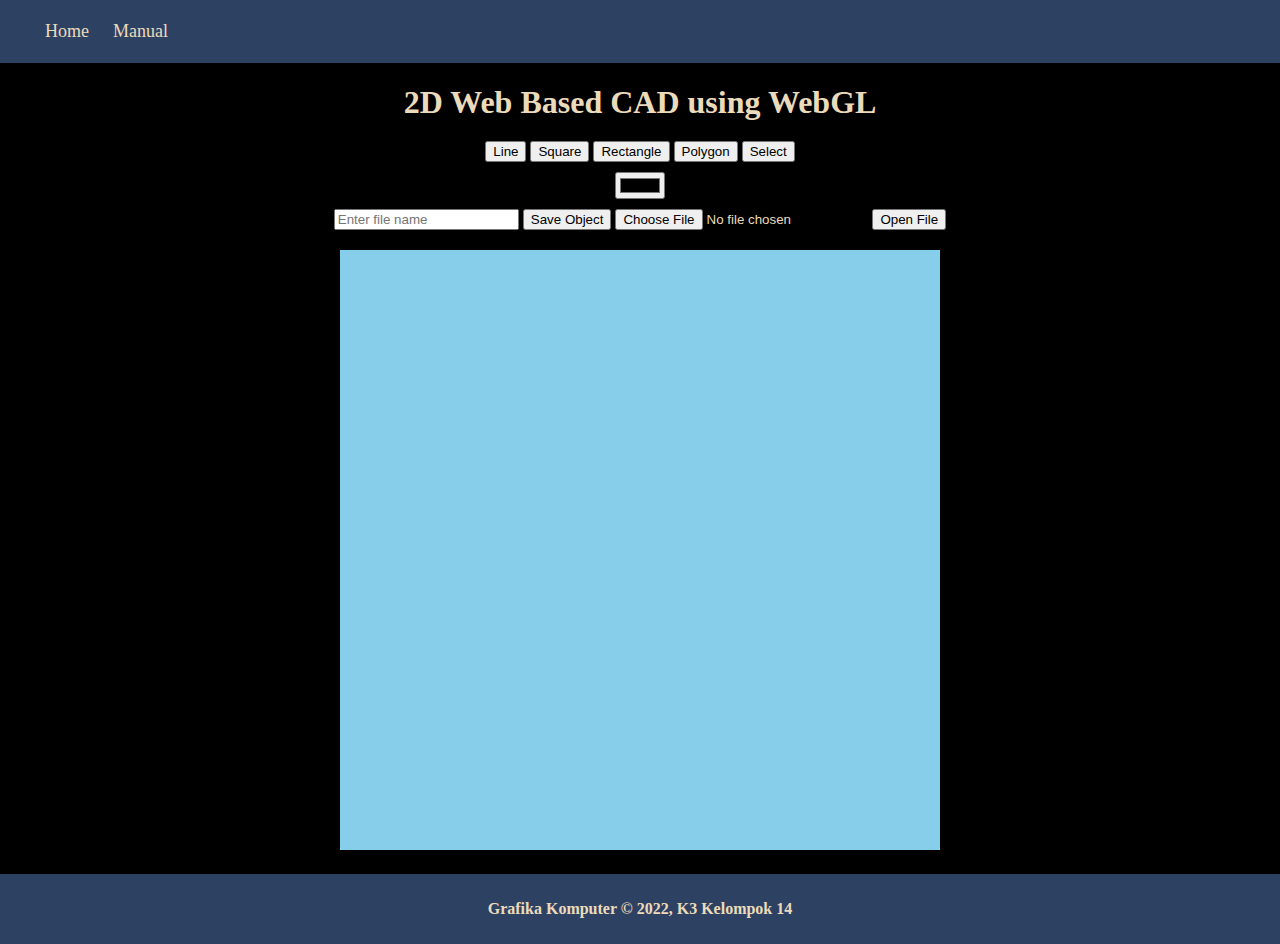
<file: index.html>
<!DOCTYPE html>
<html lang="en">
<head>
    <meta charset="UTF-8">
    <meta http-equiv="X-UA-Compatible" content="IE=edge">
    <meta name="viewport" content="width=device-width, initial-scale=1.0">
    <link rel="stylesheet" href="assets/css/style.css">
    <title>2D Web Based CAD (Computer Aided Design)</title>
</head>
<body onload="load()">
    <header>
        <nav>
            <ul>
                <li><a href="index.html">Home</a></li>
                <li><a href="manual.html">Manual</a></li>
            </ul>
        </nav>
    </header>

    <h1 id="title">2D Web Based CAD using WebGL</h1>

    <div id="button">
        <input type="button" id="btn_line" value="Line" onclick="setLine()">
        <input type="button" id="btn_square" value="Square" onclick="setSquare()">
        <input type="button" id="btn_rectangle" value="Rectangle" onclick="setRectangle()">
        <input type="button" id="btn_polygon" value="Polygon" onclick="setPolygon()">
        <input type="button" id="btn_select" value="Select" onclick="setSelect()">
        <br>
        <input type="color" id="color_picker" onchange="getColor()">

        <div id="file">
            <input type="text" placeholder="Enter file name" id="file-name">
            <input type="button" value="Save Object" onclick="saveObject()">
            <input type="file" id="open-file" accept=".json">
            <input type="button" value="Open File" onclick="openFile()">
        </div>
    </div>

    <div id="canvas">
        <canvas id="canvas-surface" width="600" height="600"></canvas>
    </div>

    <footer>
        <p>Grafika Komputer &#169; 2022, K3 Kelompok 14</p>
    </footer>

    <script src="assets/js/script.js"></script>
    <script src="assets/js/line.js"></script>
    <script src="assets/js/rectangular.js"></script>
    <script src="assets/js/save_object.js"></script>
    <script src="assets/js/open_file.js"></script>
    <script src="assets/js/polygon.js"></script>
</body>
</html>
</file>
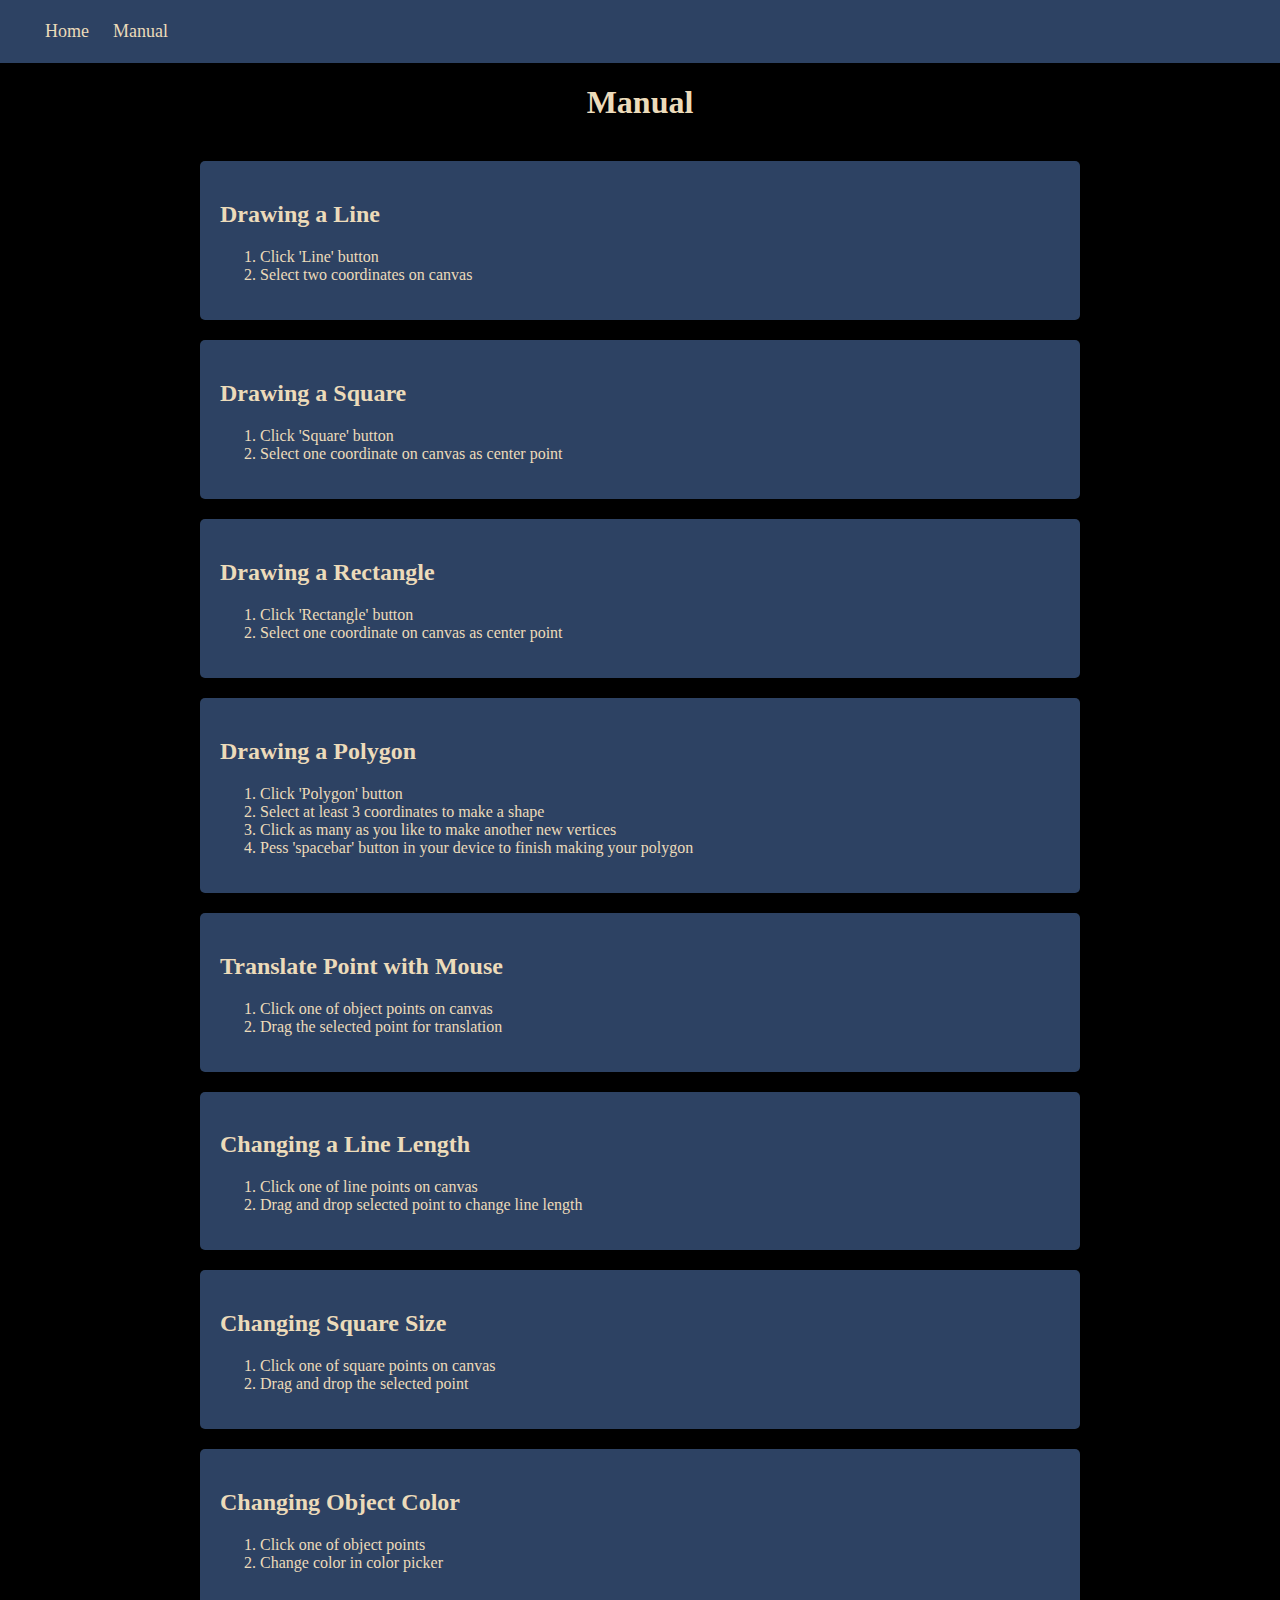
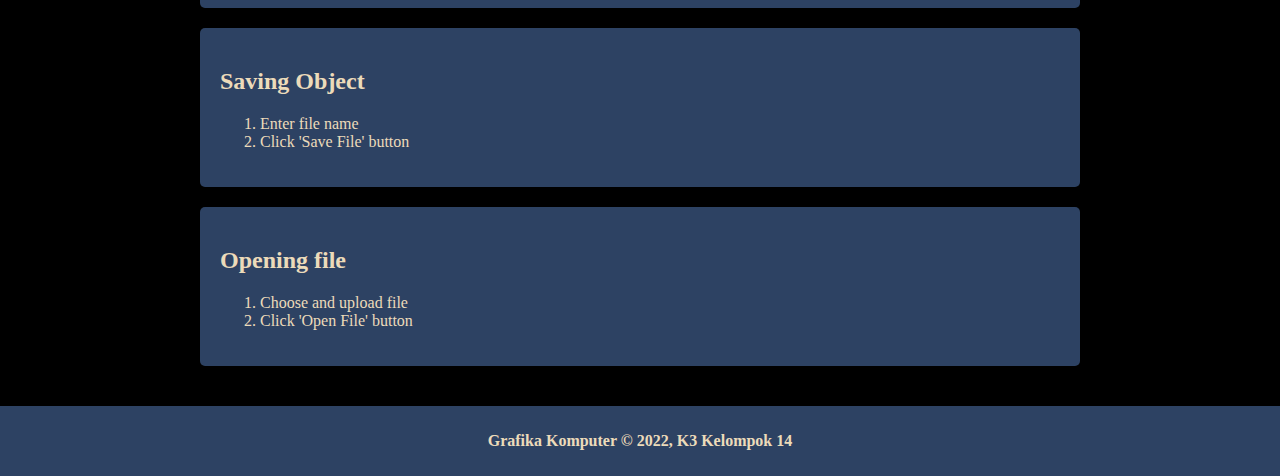
<file: manual.html>
<!DOCTYPE html>
<html lang="en">
<head>
    <meta charset="UTF-8">
    <meta http-equiv="X-UA-Compatible" content="IE=edge">
    <link rel="stylesheet" href="assets/css/style.css">
    <meta name="viewport" content="width=device-width, initial-scale=1.0">
    <title>2D Web Based CAD (Computer Aided Design)</title>
</head>
<body onload="start()">
    <header>
        <nav>
            <ul>
                <li><a href="index.html">Home</a></li>
                <li><a href="manual.html">Manual</a></li>
            </ul>
        </nav>
    </header>

    <h1 id="title">Manual</h1>

    <div id="content"></div>

    <footer>
        <p>Grafika Komputer &#169; 2022, K3 Kelompok 14</p>
    </footer>

    <script src="assets/js/manual.js"></script>
</body>
</html>
</file>
<file: assets/css/style.css>
#title, #canvas, #button {
    margin-bottom: 20px;
    text-align: center;
}

#content {
    margin-bottom: 20px;
    padding-bottom: 20px;
    padding-left: 200px;
    padding-right: 200px;
    overflow: auto;
}

body {
    background-color: black;
    color: #ECDBBA;
    margin: 0;
    padding: 0;
}

#canvas-surface {
    background-color: skyblue;
}

#color_picker {
    margin-top: 10px;
}

nav li {
    display: inline;
    list-style-type: none;
    margin-right: 20px;
}

nav {
    background-color: #2D4263;
    padding: 5px;
    position: sticky;
    top: 0;
 }

nav a {
    font-size: 18px;
    font-weight: 400;
    text-decoration: none;
    color: #ECDBBA;
}

header {
    display: inline;
}

footer {
    padding: 10px;
    color: #ECDBBA;
    background-color: #2D4263;
    text-align: center;
    font-weight: bold;
}

#file {
    margin-top: 10px;
}

.card {
    box-shadow: 0 4px 8px 0 rgba(0, 0, 0, 0.2);
    border-radius: 5px;
    padding: 20px;
    margin-top: 20px;
    background-color: #2D4263;
}

* {
    box-sizing: border-box;
}
</file>
